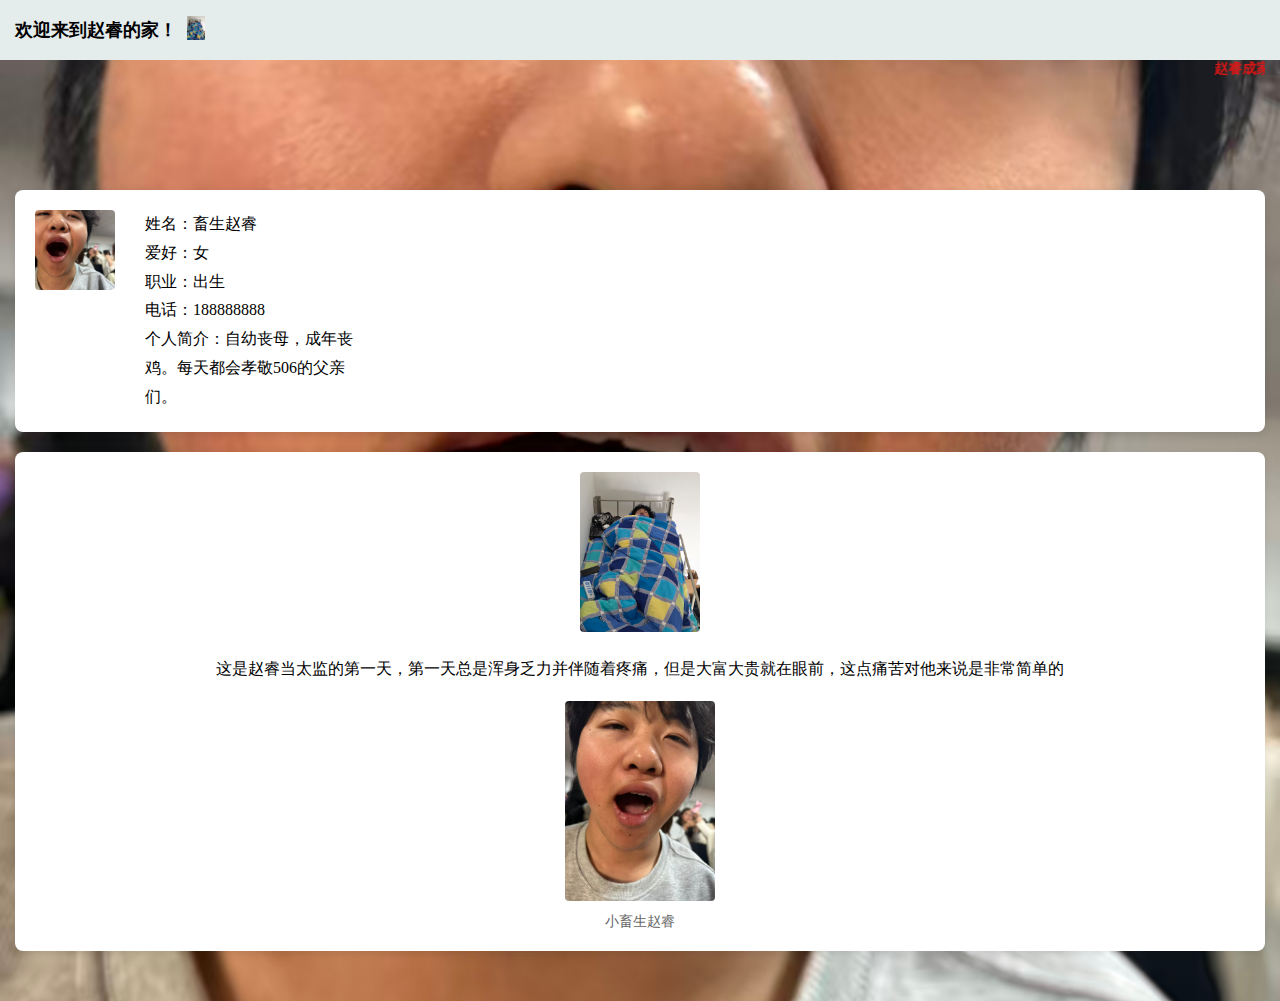
<file: index.html>
<!DOCTYPE html>
<html lang="en">
<head>
    <meta charset="UTF-8">
    <meta name="viewport" content="width=device-width, initial-scale=1.0, maximum-scale=1.0, user-scalable=no">
    <title>睿睿宝贝</title>
    <style>
        * {
            margin: 0;
            padding: 0;
            box-sizing: border-box;
        }
        .body {
            background-image: url(./赵瑞/微信图片_2025-11-03_105207_166.jpg);
            background-repeat: no-repeat;
            background-size: cover;
            background-position: center;
            min-height: 100vh;
            padding-bottom: 50px; /* 底部留白 */
        }
        /* 顶部导航栏 */
        .header {
            width: 100%;
            height: 60px;
            position: fixed;
            background-color: rgb(229, 236, 236);
            top: 0;
            left: 0;
            z-index: 999;
            display: flex;
            align-items: center;
            padding: 0 15px;
        }
        .bb {
            font-size: 18px; /* 移动端缩小字体 */
            color: black;
            font-weight: 600;
            margin: 0;
            display: flex;
            align-items: center;
            gap: 10px;
        }
        .bb img {
            height: 24px; /* 适配导航栏高度 */
        }
        /* 滚动公告 */
        .notice {
            width: 100%;
            height: 30px;
            margin-top: 60px;
            padding: 0 15px;
        }
        .cc {
            font-size: 14px; /* 缩小字体 */
            color: rgb(216, 23, 23);
            font-weight: 600; /* 修复原代码font-size:900错误 */
            width: 100%;
            height: 100%;
        }
        /* 个人信息卡片 */
        .info-card {
            width: calc(100% - 30px); /* 左右留边 */
            background-color: white;
            margin-top: 100px;
            margin-left: 15px;
            margin-right: 15px;
            height: auto; /* 自适应高度 */
            padding: 20px;
            position: relative;
            border-radius: 8px; /* 圆角优化 */
            box-shadow: 0 2px 8px rgba(0,0,0,0.1); /* 轻微阴影 */
        }
        .info-card .avatar {
            width: 80px;
            height: 80px;
            position: absolute;
            top: 20px;
            left: 20px;
        }
        .info-card .avatar img {
            width: 100%;
            height: 100%;
            object-fit: cover; /* 图片自适应 */
            border-radius: 4px;
        }
        .info-card .text {
            width: 100%;
            margin-left: 110px; /* 避开头像 */
            margin-top: 0;
            font-size: 16px;
            line-height: 1.8; /* 行高优化可读性 */
        }
        /* 图片展示卡片 */
        .image-card {
            width: calc(100% - 30px);
            background-color: white;
            margin-top: 20px;
            margin-left: 15px;
            margin-right: 15px;
            height: auto;
            padding: 20px;
            position: relative;
            border-radius: 8px;
            box-shadow: 0 2px 8px rgba(0,0,0,0.1);
        }
        .image-card .main-img {
            width: 120px;
            height: auto;
            position: relative;
            margin: 0 auto 20px; /* 居中显示 */
        }
        .image-card .main-img img {
            width: 100%;
            height: auto;
            object-fit: cover;
            border-radius: 4px;
        }
        .image-card .desc {
            width: 100%;
            margin-left: 0;
            margin-top: 0;
            font-size: 16px;
            line-height: 1.6;
            text-align: center; /* 文字居中 */
            margin-bottom: 20px;
        }
        .image-card .sub-img {
            width: 150px;
            margin: 0 auto;
            text-align: center;
        }
        .image-card .sub-img img {
            width: 100%;
            height: auto;
            border-radius: 4px;
        }
        .image-card .sub-img p {
            font-size: 14px;
            color: #666;
            margin-top: 8px;
        }
        /* 适配极小屏幕（320px以下） */
        @media screen and (max-width: 320px) {
            .bb {
                font-size: 16px;
            }
            .info-card .text {
                font-size: 14px;
                margin-left: 90px;
            }
            .info-card .avatar {
                width: 70px;
                height: 70px;
            }
        }
    </style>
</head>
<body class="body">
    <!-- 顶部导航栏 -->
    <div class="header">
        <div class="bb">
            欢迎来到赵睿的家！
            <a href="" target="_blank">
                <img src="./赵瑞/微信图片_20251108220923_38_1.jpg" alt="图标">
            </a >
        </div>
    </div>

    <!-- 滚动公告 -->
    <div class="notice">
        <div class="cc">
            <marquee direction="left" scrollamount="6">赵睿成家发展史:赵睿家庭历史悠久，自殷商时期以来，赵睿世世代代皆为太监，赵睿从何而来是个巨大谜团</marquee>
        </div>
    </div>

    <!-- 个人信息卡片 -->
    <div class="info-card">
        <div class="avatar">
            <img src="./赵瑞/微信图片_2025-11-03_105157_614.jpg" alt="个人头像">
        </div>
        <div class="text">
            姓名：畜生赵睿<br>
            爱好：女<br>
            职业：出生<br>
            电话：188888888<br>
            个人简介：自幼丧母，成年丧<br>鸡。每天都会孝敬506的父亲<br>们。
        </div>
    </div>

    <!-- 图片展示卡片 -->
    <div class="image-card">
        <div class="main-img">
            <img src="./赵瑞/微信图片_20251108220923_38_1.jpg" alt="主要图片">
        </div>
        <div class="desc">
            这是赵睿当太监的第一天，第一天总是浑身乏力并伴随着疼痛，但是大富大贵就在眼前，这点痛苦对他来说是非常简单的
        </div>
        <div class="sub-img">
            <img src="./赵瑞/微信图片_2025-11-03_105152_589.jpg" alt="次要图片">
            <p>小畜生赵睿</p >
        </div>
    </div>
</body>
</html>
</file>
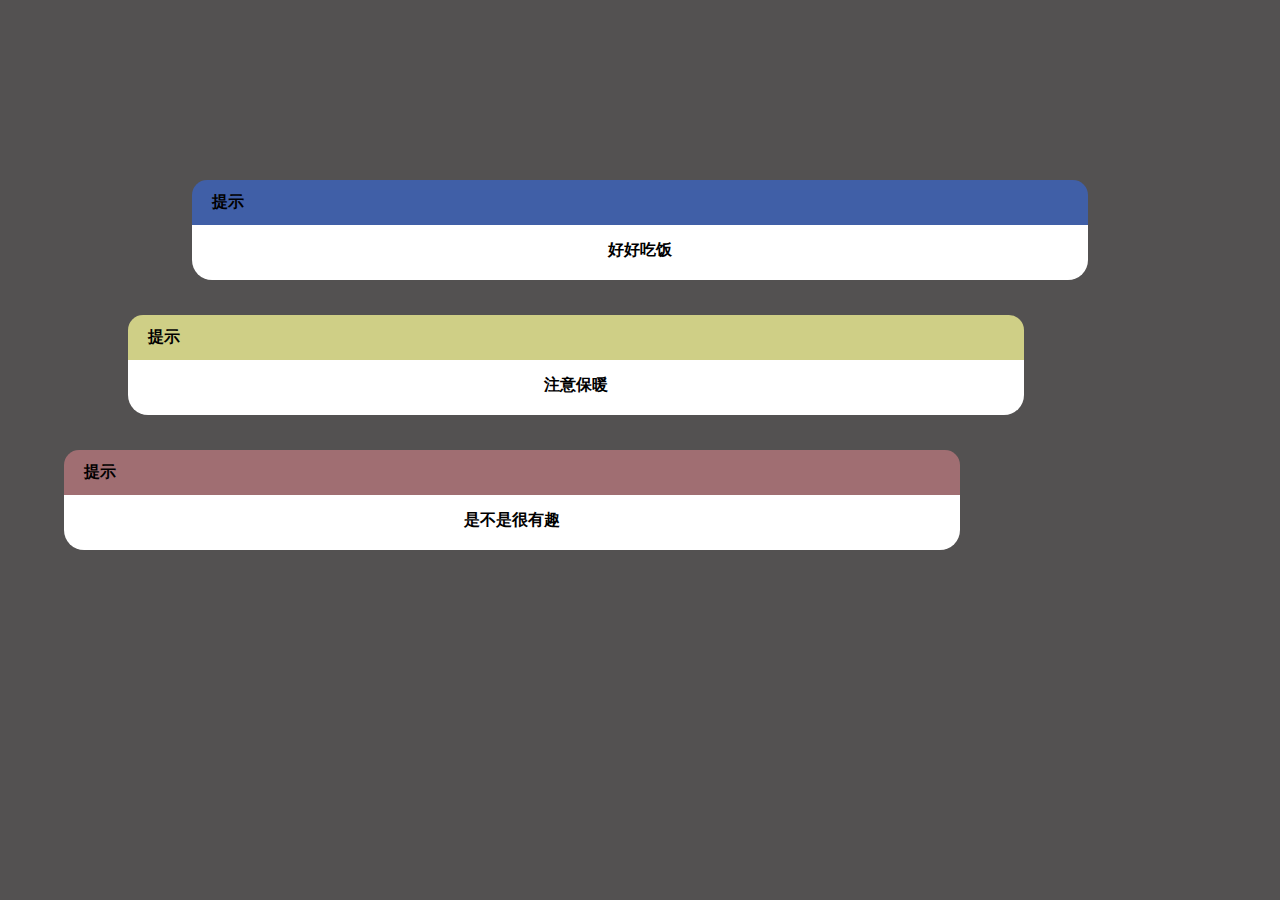
<file: index2.html>
<!DOCTYPE html>
<html lang="en">
<head>
    <meta charset="UTF-8">
    <meta name="viewport" content="width=device-width, initial-scale=1.0, maximum-scale=1.0, user-scalable=no">
    <title>手机版提示弹窗</title>
    <style>
        a{
            text-decoration: none;
            color: white;
        }
        .aaa{
            width: 85vw; /* 相对于屏幕宽度的85% */
            height: 120px;
            background-color: yellow;
            position: absolute;
            top: 50%;
            left: 50%;
            transform: translate(-50%, -50%);
            border-radius: 20px;
        }
        .aaa1{
            width: 100%;
            height: 45px;
            background-color: rgb(188, 182, 182);
            position: absolute;
            border-top-right-radius: 20px;
            border-top-left-radius: 20px;
            border-bottom: 2px solid rgb(30, 28, 28);
        }
        .aaa11{
            position: absolute;
            width: 60px;
            height: 25px;
            display: flex;
            font-weight: 600;
            align-items: center;
            margin-top: 10px;
            margin-left: 20px;
            font-size: 16px;
        }
        .aaa2{
            width: 100%;
            height: 75px;
            background-color: white;
            position: absolute;
            border-bottom-right-radius: 20px;
            border-bottom-left-radius: 20px;
            margin-top: 45px;
        }
        .aaa21{
            position: absolute;
            width: 100%;
            height: 25px;
            margin-top: 10px;
            margin-left: 15px;
            color: black;
            font-size: 14px;
        }
        .aaa22{
            position: absolute;
            width: 45px;
            height: 30px;
            margin-top: 35px;
            margin-left: calc(85vw - 65px); /* 自适应右侧定位 */
            background-color: rgb(28, 28, 243);
            text-align: center;
            align-items: center;
            border-radius: 10px;
            color: white;
            font-size: 14px;
            line-height: 30px; /* 垂直居中 */
        }
        body{
            background-color: rgb(83, 81, 81);
            margin: 0;
            padding: 0;
            overflow-x: hidden; /* 禁止横向滚动 */
        }
        .aa1{
            width: 100%;
            height: 45px;
            position: absolute;
            border-top-right-radius: 20px;
            border-top-left-radius: 20px;
            border-bottom: 2px solid rgb(30, 28, 28);

        }
        .aa11{
            position: absolute;
            width: 60px;
            height: 25px;
            display: flex;
            font-weight: 600;
            align-items: center;
            margin-top: 10px;
            margin-left: 20px;
            font-size: 16px;
        }
        .aa2{
            width: 100%;
            height: 55px;
            background-color: white;
            position: absolute;
            border-bottom-right-radius: 20px;
            border-bottom-left-radius: 20px;
            margin-top: 45px;
        }
        .aa21{
            position: absolute;
            width: 80%;
            height: 25px;
            margin-top: 15px;
            margin-left: 50%;
            transform: translateX(-50%); /* 水平居中 */
            color: black;
            font-weight: 600;
            font-size: 16px;
            text-align: center;
        }
        .aa22{
            position: absolute;
            width: 45px;
            height: 30px;
            margin-top: 35px;
            margin-left: calc(100% - 65px);
            background-color: rgb(28, 28, 243);
            text-align: center;
            align-items: center;
            border-radius: 10px;
            color: white;
            font-size: 14px;
            line-height: 30px;
        }
        /* 手机端弹窗适配：宽度自适应，位置重排 */
        .tooltip {
            display: none;
            width: 70vw; /* 占屏幕70%宽度 */
            height: 90px;
            position: absolute;
            border-radius: 15px;
            z-index: 10; /* 确保弹窗层级在上 */
        }
        .po{ background-color: rgb(64, 95, 167); top: 20%; left: 15%; }
        .po1{ background-color: rgb(207, 207, 134); top: 35%; left: 10%; }
        .po2{ background-color: rgb(160, 110, 114); top: 50%; left: 5%; }
        .po3{ background-color: rgb(122, 122, 214); top: 65%; left: 10%; }
        .po4{ background-color: rgb(219, 123, 195); top: 80%; left: 15%; }
        .po5{ background-color: rgb(142, 95, 81); top: 15%; left: 55%; }
        .po6{ background-color: rgb(126, 231, 105); top: 30%; left: 60%; }
        .po7{ background-color: rgb(112, 212, 225); top: 45%; left: 55%; }
        .po8{ background-color: rgb(129, 206, 170); top: 60%; left: 60%; }
        .po9{ background-color: rgb(197, 130, 88); top: 75%; left: 55%; }
        .po10{ background-color: rgb(123, 197, 88); top: 90%; left: 20%; }
        .po11{ background-color: rgb(91, 202, 171); top: 5%; left: 30%; }
        .po12{ background-color: rgb(41, 29, 105); top: 25%; left: 35%; }
        .po13{ background-color: rgb(116, 45, 66); top: 40%; left: 40%; }
        .po14{ background-color: rgb(179, 64, 64); top: 55%; left: 35%; }
    </style>
</head>
<body>

    <!-- 子弹窗：统一添加tooltip类，优化样式复用 -->
    <div class="po tooltip" id="popup1">
        <div class="aa1"><div class="aa11">提示</div></div>
        <div class="aa2"><div class="aa21">好好吃饭</div></div>
    </div>
    <div class="po1 tooltip" id="popup2">
        <div class="aa1"><div class="aa11">提示</div></div>
        <div class="aa2"><div class="aa21">注意保暖</div></div>
    </div>
    <div class="po2 tooltip" id="popup3">
        <div class="aa1"><div class="aa11">提示</div></div>
        <div class="aa2"><div class="aa21">是不是很有趣</div></div>
    </div>
    <div class="po3 tooltip" id="popup4">
        <div class="aa1"><div class="aa11">提示</div></div>
        <div class="aa2"><div class="aa21">霍大爷今天干啥呢</div></div>
    </div>
    <div class="po4 tooltip" id="popup5">
        <div class="aa1"><div class="aa11">提示</div></div>
        <div class="aa2"><div class="aa21">要一起遛弯不</div></div>
    </div>
    <div class="po5 tooltip" id="popup6">
        <div class="aa1"><div class="aa11">提示</div></div>
        <div class="aa2"><div class="aa21">今天玩的时候有没有想起我</div></div>
    </div>
    <div class="po6 tooltip" id="popup7">
        <div class="aa1"><div class="aa11">提示</div></div>
        <div class="aa2"><div class="aa21">啊哈哈哈哈哈哈</div></div>
    </div>
    <div class="po7 tooltip" id="popup8">
        <div class="aa1"><div class="aa11">提示</div></div>
        <div class="aa2"><div class="aa21">好好吃饭</div></div>
    </div>
    <div class="po8 tooltip" id="popup9">
        <div class="aa1"><div class="aa11">提示</div></div>
        <div class="aa2"><div class="aa21">认真听课</div></div>
    </div>
    <div class="po9 tooltip" id="popup10">
        <div class="aa1"><div class="aa11">提示</div></div>
        <div class="aa2"><div class="aa21">不要太累</div></div>
    </div>
    <div class="po10 tooltip" id="popup11">
        <div class="aa1"><div class="aa11">提示</div></div>
        <div class="aa2"><div class="aa21">适量饮食</div></div>
    </div>
    <div class="po11 tooltip" id="popup12">
        <div class="aa1"><div class="aa11">提示</div></div>
        <div class="aa2"><div class="aa21">霍大爷今天干啥呢</div></div>
    </div>
    <div class="po12 tooltip" id="popup13">
        <div class="aa1"><div class="aa11">提示</div></div>
        <div class="aa2"><div class="aa21">改天找你玩去啊</div></div>
    </div>
    <div class="po13 tooltip" id="popup14">
        <div class="aa1"><div class="aa11">提示</div></div>
        <div class="aa2"><div class="aa21">尊重他人</div></div>
    </div>
    <div class="po14 tooltip" id="popup15">
        <div class="aa1"><div class="aa11">提示</div></div>
        <div class="aa2"><div class="aa21">你很优秀</div></div>
    </div>

<script>
    // 修复ID重复问题，选择tooltip类
    const popups = document.querySelectorAll('.tooltip');
    const delayPerItem = 300; // 缩短延迟，适配手机阅读节奏
    const maxVisible = 6; // 控制同时显示的弹窗数量，避免拥挤

    // 显示弹窗并添加触摸关闭事件
    popups.forEach((popup, index) => {
        setTimeout(() => {
            popup.style.display = 'block';
            // 触摸弹窗关闭
            popup.addEventListener('touchstart', () => {
                popup.style.display = 'none';
            });
        }, index * delayPerItem);

        // 自动关闭（可选）
        setTimeout(() => {
            if (popup.style.display === 'block') {
               
            }
        }, index * delayPerItem + 3000); // 3秒后自动关闭
    });

    // 主弹窗确定按钮事件
    document.querySelector('.aaa22 a').addEventListener('touchstart', () => {
        document.querySelector('.aaa').style.display = 'none';
    });
</script>
</body>

</html>
</file>
